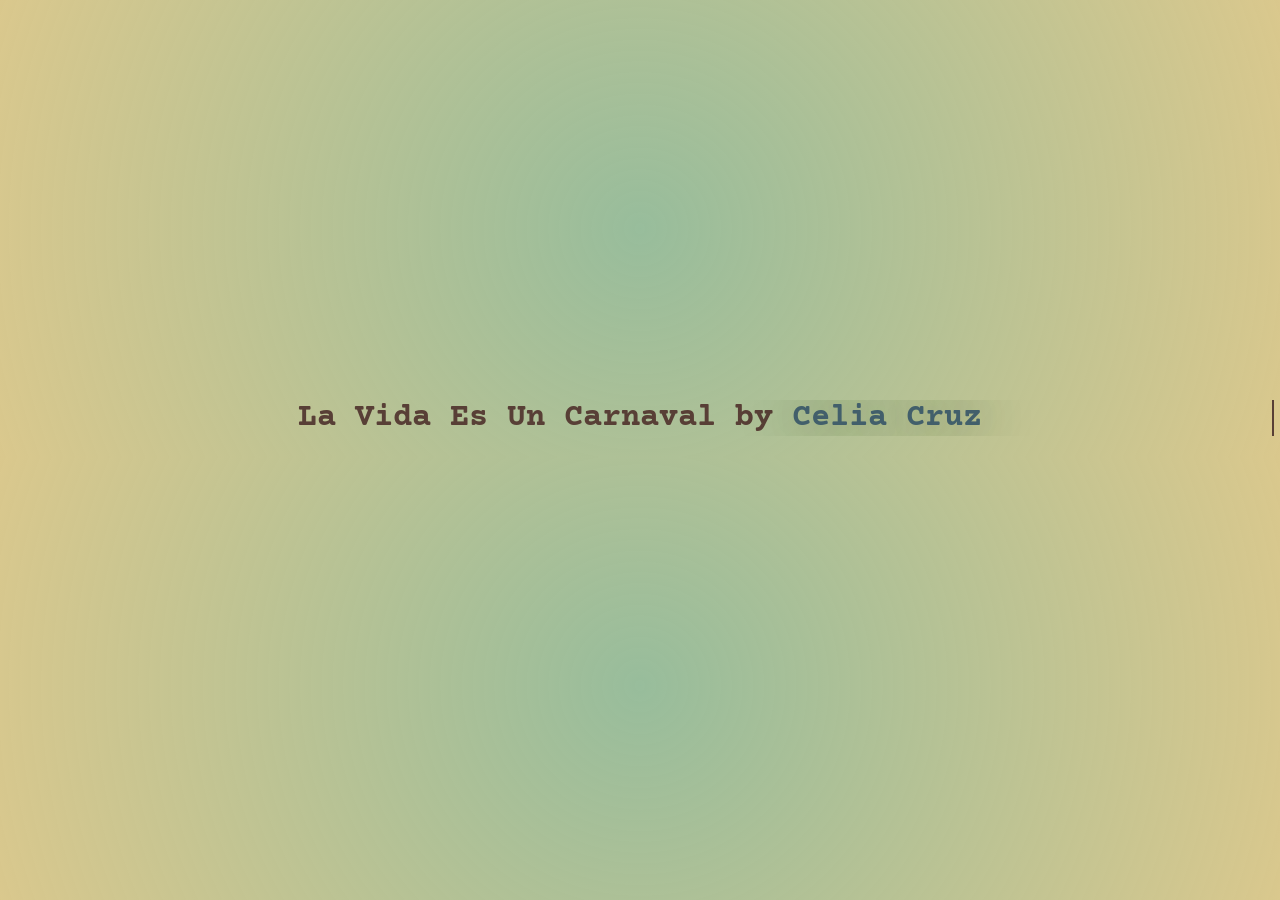
<file: index.html>
<!DOCTYPE html>
<html lang="en">
<head>
    <meta charset="UTF-8">
   <title>"La Vida Es Un Carnaval" by Celia Cruz</title>
   <link rel="stylesheet" href="css/style.css">

<link href="https://fonts.googleapis.com/css2?family=Courier+Prime:ital,wght@0,400;0,700;1,400;1,700&display=swap" rel="stylesheet">

</head>

<body class="index">

    <div id="center">

        <h1 class="typewriter">
        La Vida Es Un Carnaval by 
        <a href="/page1/page1.html">Celia Cruz</a>
        </h1>
        
    </div>

</body>
</html>
</file>
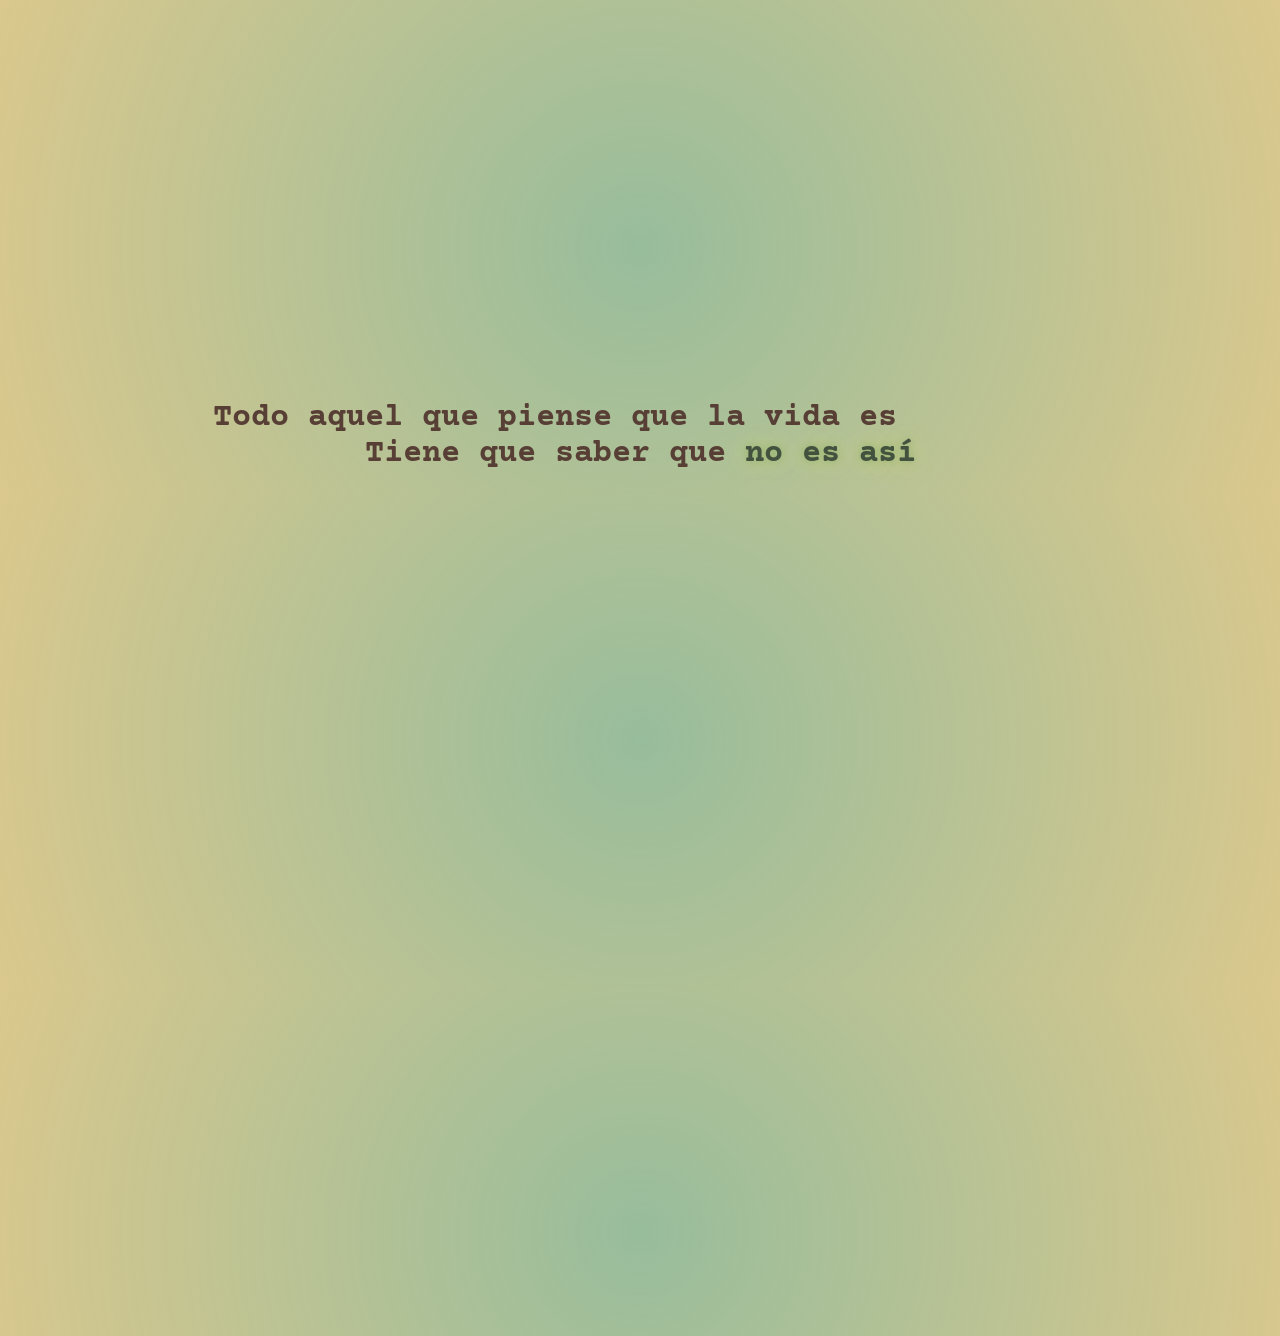
<file: page1/page1.html>
<!DOCTYPE html>
<html lang="en">
<head>
    <meta charset="UTF-8">
    <title>Page 1</title>
    <link rel="stylesheet" href="css/page1.css">
    <link href="https://fonts.googleapis.com/css2?family=Courier+Prime:ital,wght@0,400;0,700;1,400;1,700&display=swap" rel="stylesheet">

</head>

<body class="page1">
    <div id="center">

        <h1>
            Todo aquel que piense que la vida es 
            <span class="drop">desigual</span><br>
            Tiene que saber que 
            <a href="../page2/page2.html" class="no">no es así</a>
        </h1>
        </h1>

    </div>
</body>
</html>
</file>
<file: css/style.css>
/* main style */
body {
    background: radial-gradient(circle, rgba(118, 167, 123, 0.752) 0%, rgb(218, 200, 141) 100%);
    color: rgb(88, 63, 54);
    font-family: "Courier Prime", monospace;
    font-weight: 400;
    font-style: normal;
}

a {
    color: rgb(66, 95, 107);
    text-decoration: none;
    text-shadow: 0px 0px 50px rgba(48, 94, 37, 0.8);
}

#center {
    text-align: center;
    margin-top: 400px;
}

.typewriter {
  overflow: hidden;
  white-space: nowrap;
  border-right: 2px solid currentColor;

  animation: typewriter 4s steps(30) 1s both,
             blinkCursor 0.7s step-end infinite;
}

/* keyframes */ 
/* codepen.io typewriter animation - https://codepen.io/blackfrom80s/pen/ogoxLw */
@keyframes typewriter {
  from { width: 0; }
  to { width: 100%; }
}

@keyframes blinkCursor {
  50% { border-color: transparent; }
}
</file>
<file: page1/css/page1.css>
/* main style */
body {
    background: radial-gradient(circle, rgba(118, 167, 123, 0.752) 0%, rgb(218, 200, 141) 100%);
    color: rgb(88, 63, 54);
    font-family: "Courier Prime", monospace;
    font-weight: 400;
    font-style: normal;
}

a {
    color: rgb(66, 95, 107);
    text-decoration: none;
}

#center {
    text-align: center;
    margin-top: 400px;
}

.typewriter {
  overflow: hidden;
  white-space: nowrap;
  border-right: 2px solid currentColor;

  animation: typewriter 4s steps(30) 1s both,
             blinkCursor 0.7s step-end infinite;
}

/* page 1 style */
.no {
    display: inline-block;
    color: rgb(66, 82, 62);
    animation: dropFromTop 5s ease-out backwards;
    text-shadow: 0 0 10px rgba(123, 162, 95, 0.8), 
                 0 0 20px rgba(239, 239, 130, 0.774);
}

.no:hover {
  transform: scale(3) rotate(25deg);
  transition: transform 5s ease;
}

.drop {
  color: rgb(56, 54, 54);
  display: inline-block;
  animation: dropDown 15s ease forwards;
}

/* keyframes */
@keyframes dropDown {
  from {
    transform: translateY(0);
    opacity: 1;
  }
  to {
    transform: translateY(100vh);
    opacity: 0;
  }
}

@keyframes dropFromTop {
    from {
        transform: translate(-100vh)
        
    }
    to {
        transform: translate(0)
        
    }
}
</file>
